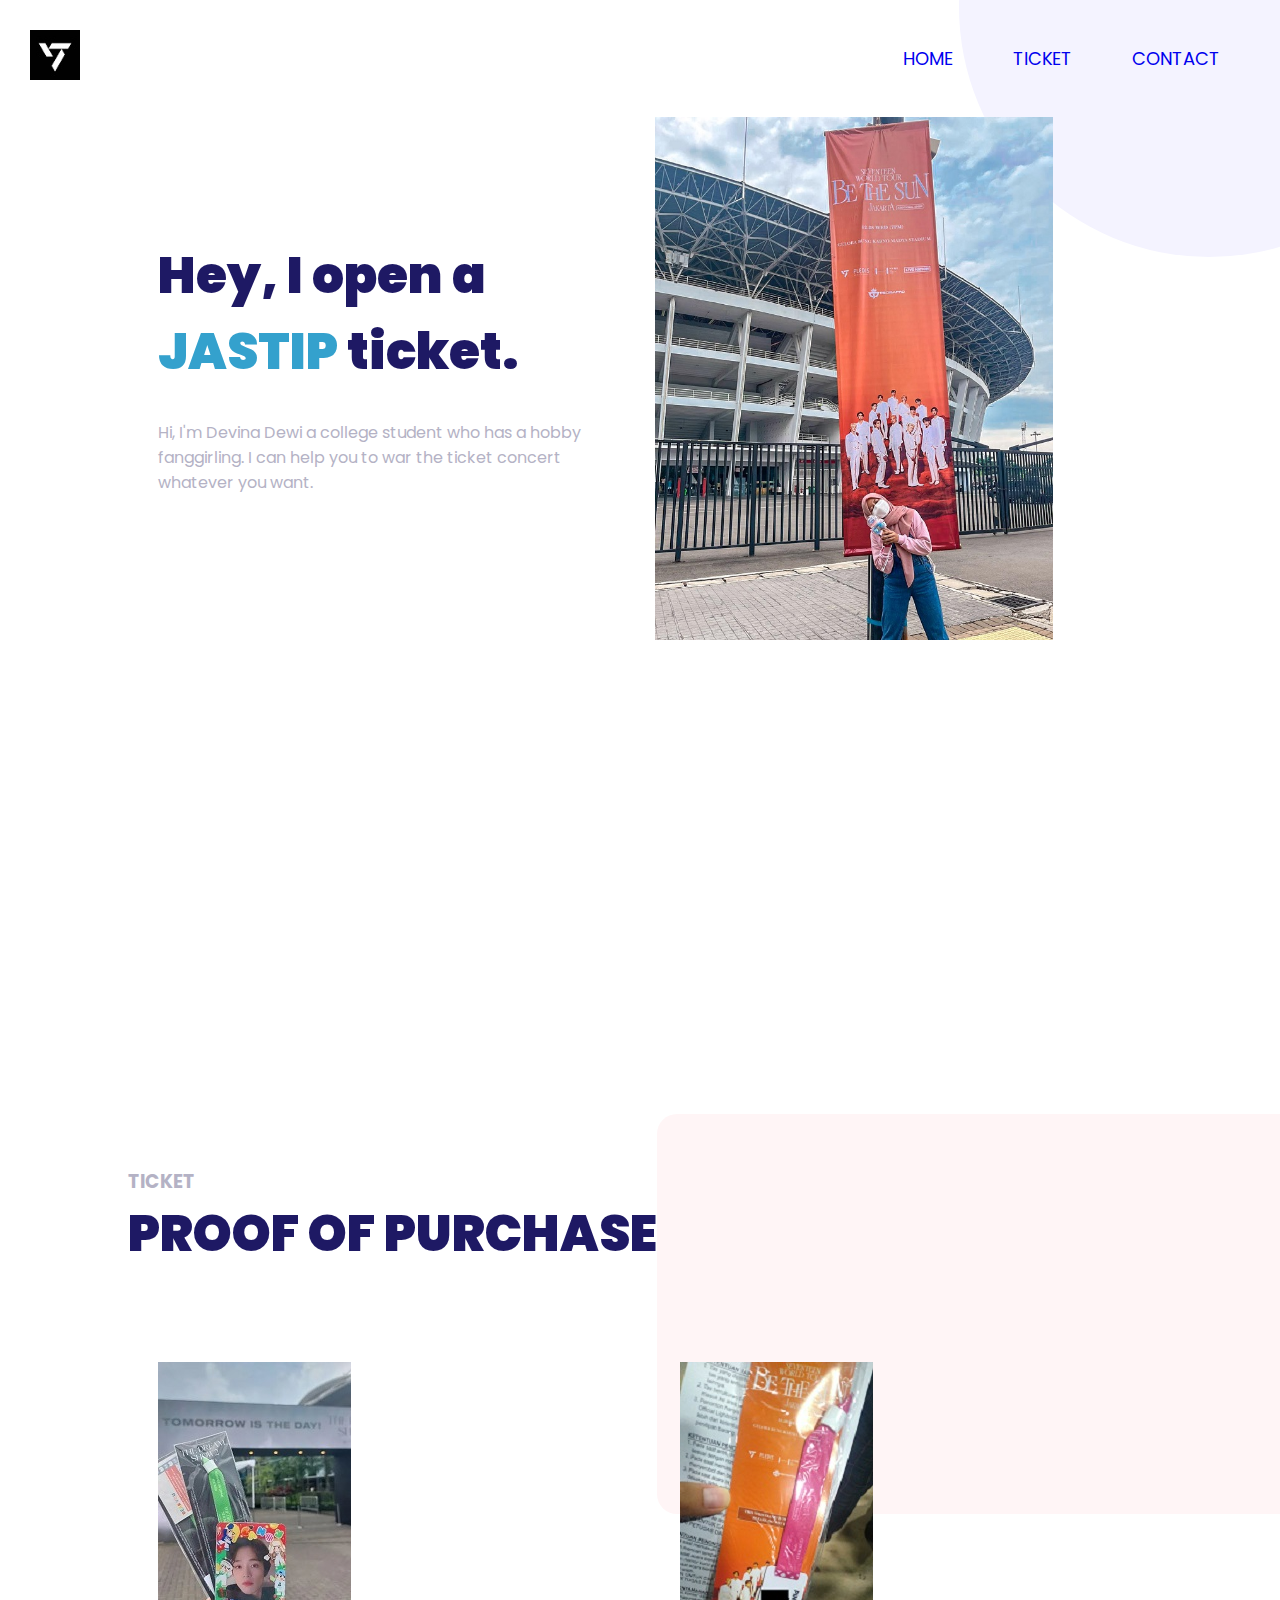
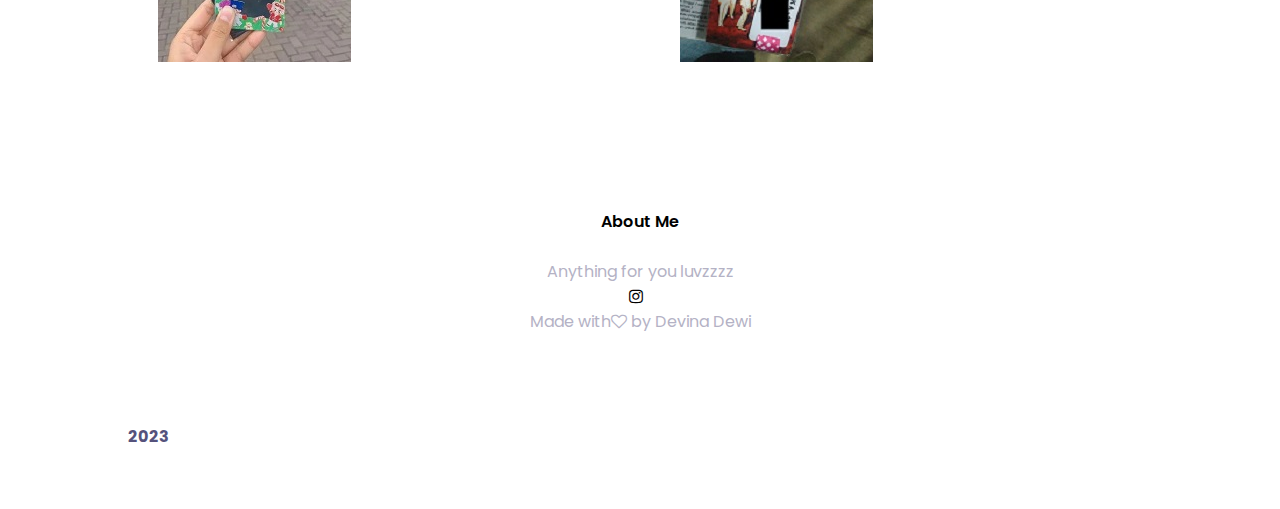
<file: index.html>
<!DOCTYPE html>
<html lang="en">
<head>
    <meta charset="UTF-8">
    <meta http-equiv="X-UA-Compatible" content="IE=edge">
    <meta name="viewport" content="width=device-width, initial-scale=1.0">
    <title>Vin's JASTIP</title>

    <!-- Font Awesome Cdn -->
    <link rel="stylesheet" href="https://stackpath.bootstrapcdn.com/font-awesome/4.7.0/css/font-awesome.min.css">

    <!-- Custom Css -->
    <link rel="stylesheet" href="./style.css">
    <link rel="stylesheet" href="./mobile.css">

</head>
<body>

    <nav class="navbar">
        <div class="brand">
            <img src="./img/logo1.jpg" alt="" class="logo">
        </div>
        <div class="nav-list">
            <ul>
                <li><a href="index.html">HOME</a></li>
                <li><a href="ticket.html">TICKET</a></li>
                <li><a href="contact me.html">CONTACT</a></li>
            </ul>
        </div>
        
       
    </nav>
    <div class="toggle-btn">
        <i class="fa fa-bars"></i>
    </div>

    <!-- Header -->
    <header class="header container">
        <div class="circle"></div>
        <div class="row hero">
            <div class="col col-1">
                <h1>Hey, I open a <span class="highlight">JASTIP</span> ticket. </h1>
                <p>Hi, I'm Devina Dewi a college student who has a hobby fanggirling.
                    I can help you to war the ticket concert whatever you want.</p>
         </div>
            <div class="col col-2">
                <div class="hero-img">
                    <img src="./img/meeee.jpg" alt="">
                </div>
            </div>
        </div>
    </header>

    <!-- Portfolio -->
    <section class="portfolio container">
        <div class="rect-bg"></div>
        <div class="title">
            <h3>TICKET</h3>
            <div class="ctn-title">
                <h1>PROOF OF PURCHASE</h1>
            </div>
        </div>
        <div class="grid-wrapper">
            <div class="grid-box">
                <img src="./img/TDS.jpg" alt="">
            </div>
            <div class="grid-box">
                <img src="./img/BeTS.jpeg" alt=""> 
            </div>
        </div>
    </section>

    <!-- Footer -->
    <section class="footer">
        <h4>About Me</h4> 
        <p>Anything for you luvzzzz</p>
        <div class="icons">
         <i class="fa fa-instagram"></i>
         <i class="fa fa-whataApp"></i>
         <i class="fa fa-Telegram"></i>
        </div>
        <p>Made with<i class="fa fa-heart-o"></i> by Devina Dewi</p>
     </section>
 
     <div class="copyright container">
         <p>2023</p>
     </div>
 
    
    <script>
        let togglebtn = document.querySelector('.toggle-btn')
        let navbar = document.querySelector('.navbar')

        togglebtn.addEventListener('click', ()=>{
            navbar.classList.toggle('mobile-nav')
        } )
    </script>
</body>
</html>
</file>
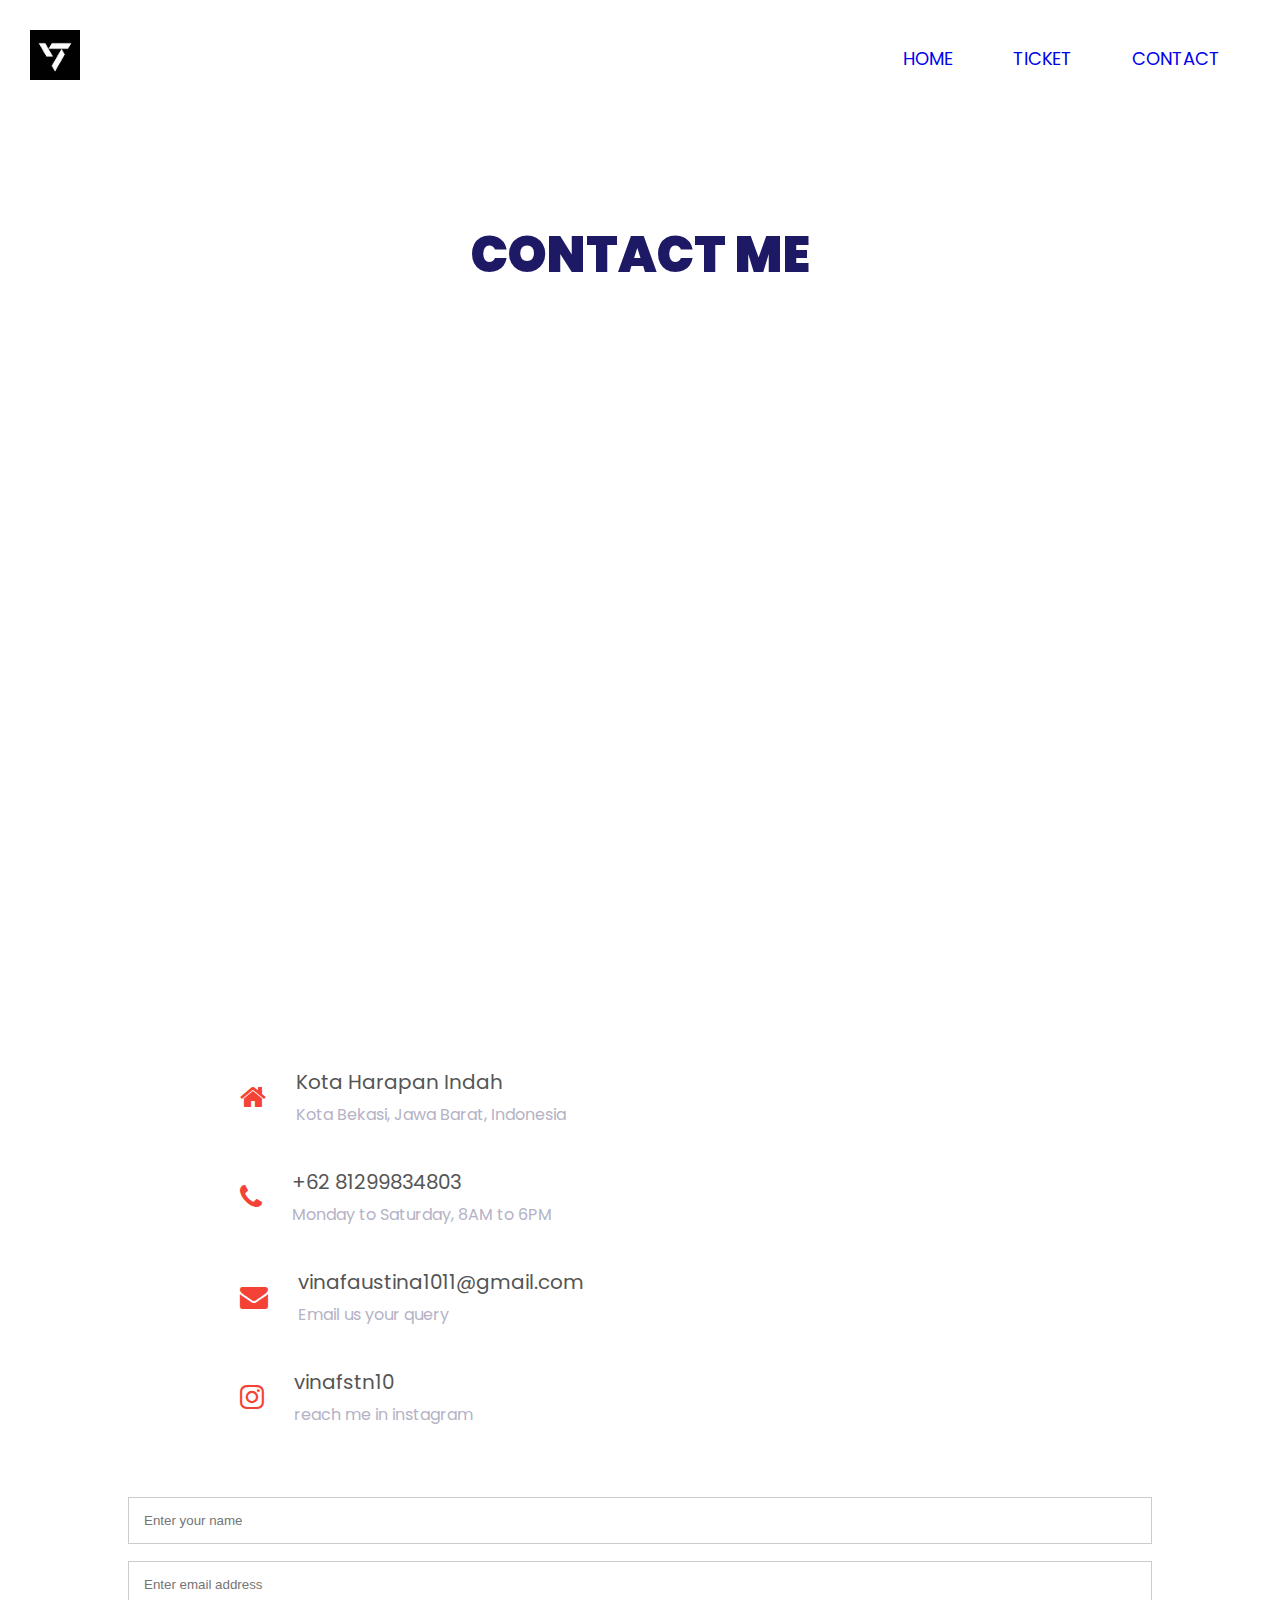
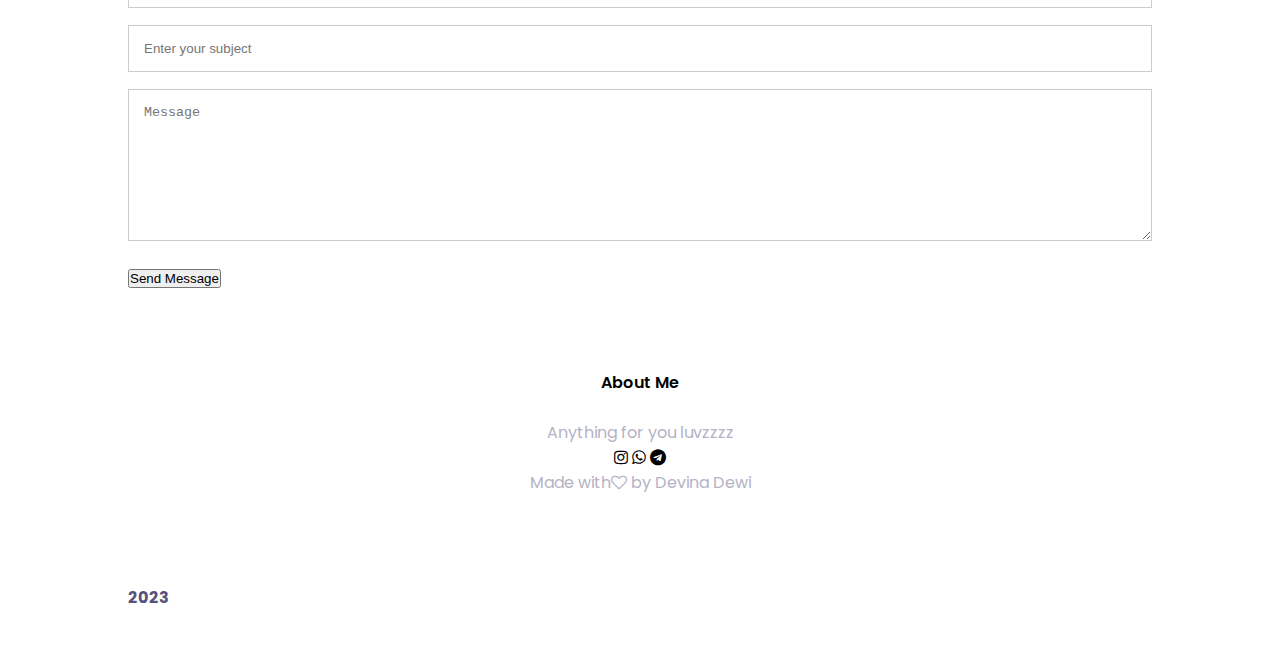
<file: contact me.html>
<!DOCTYPE html>
<html lang="en">
<head>
    <meta charset="UTF-8">
    <meta http-equiv="X-UA-Compatible" content="IE=edge">
    <meta name="viewport" content="width=device-width, initial-scale=1.0">
    <title>Vin's JASTIP</title>

    <!-- Font Awesome Cdn -->
    <link rel="stylesheet" href="https://stackpath.bootstrapcdn.com/font-awesome/4.7.0/css/font-awesome.min.css">

    <!-- Custom Css -->
    <link rel="stylesheet" href="./style.css">
    <link rel="stylesheet" href="./mobile.css">

</head>
<body>
<section class="sub-header">
    <nav class="navbar">
        <div class="brand">
            <img src="./img/logo1.jpg" alt="" class="logo">
        </div>
        <div class="nav-list">
            <ul>
                <li><a href="index.html">HOME</a></li>
                <li><a href="ticket.html">TICKET</a></li>
                <li><a href="contact me.html">CONTACT</a></li>
            </ul>
        </div>
    </nav>
    <div class="toggle-btn">
        <i class="fa fa-bars"></i>
    </div>
    <h1>CONTACT ME</h1>
</section>
<section class="location">
    <iframe src="https://www.google.com/maps/embed?pb=!1m18!1m12!1m3!1d3966.676649366315!2d106.98391810000004!3d-6.174027599999992!2m3!1f0!2f0!3f0!3m2!1i1024!2i768!4f13.1!3m3!1m2!1s0x2e698bca6fefe3bf%3A0x5f3620ba1bb4050f!2sJl.%20Cempaka%20Indah%20XIII%2C%20RW.017%2C%20Pejuang%2C%20Kecamatan%20Medan%20Satria%2C%20Kota%20Bks%2C%20Jawa%20Barat%2017131!5e0!3m2!1sen!2sid!4v1685944706100!5m2!1sen!2sid" width="600" height="450" style="border:0;" allowfullscreen="" loading="lazy" referrerpolicy="no-referrer-when-downgrade"></iframe>
</section>       
<section class="contact-us">
    
    <div class="row">
        <div class="contact-col">
            <div>
                <i class="fa fa-home"></i>
                <span>
                    <h5>Kota Harapan Indah</h5>
                    <p>Kota Bekasi, Jawa Barat, Indonesia</p>
                </span>
            </div>
            <div>
                <a href="https://api.whatsapp.com/send/?phone=6281299834803&text&type=phone_number&app_absent=0" class="fa fa-phone"></a>
                <span>
                    <h5>+62 81299834803</h5>
                    <p>Monday to Saturday, 8AM to 6PM</p>
                </span>
            </div>
            <div>
                <i class="fa fa-envelope"></i>
                <span>
                    <h5>vinafaustina1011@gmail.com</h5>
                    <p>Email us your query</p>
                </span>
            </div>
            <div>
                <a href="https://instagram.com/vinafstn10?igshid=MzNlNGNkZWQ4Mg==" class="fa fa-instagram"></a>
                <span>
                    <h5>vinafstn10</h5>
                    <p>reach me in instagram</p>
                </span>
            </div>
        </div>
    </div>
    <div class="contact-col">
        <form actions="" method="post">
            <input type="text" id="name" placeholder="Enter your name" required>
            <input type="email" id="email" placeholder="Enter email address" required>
            <input type="text" id="subject" placeholder="Enter your subject" required>
            <textarea rows="8" id="message" placeholder="Message" required></textarea>
            <button type="submit" class="hero-btn red-btn">Send Message</button>
        </form>
    </div>
</section>
</nav>
<div class="toggle-btn">
    <i class="fa fa-bars"></i>
</div>  
    <!-- Footer -->
    <section class="footer">
       <h4>About Me</h4> 
       <p>Anything for you luvzzzz</p>
       <div class="social-icons">
            <i class="fa fa-instagram"></i>
            <i class="fa fa-whatsapp"></i>
            <i class="fa fa-telegram"></i>
    </div>
       <p>Made with<i class="fa fa-heart-o"></i> by Devina Dewi</p>
    </section>

    <div class="copyright container">
        <p>2023</p>
    </div>
 
    
    <script>
        let togglebtn = document.querySelector('.toggle-btn')
        let navbar = document.querySelector('.navbar')

        togglebtn.addEventListener('click', ()=>{
            navbar.classList.toggle('mobile-nav')
        } )
    </script>

    
</body>
</html>
</file>
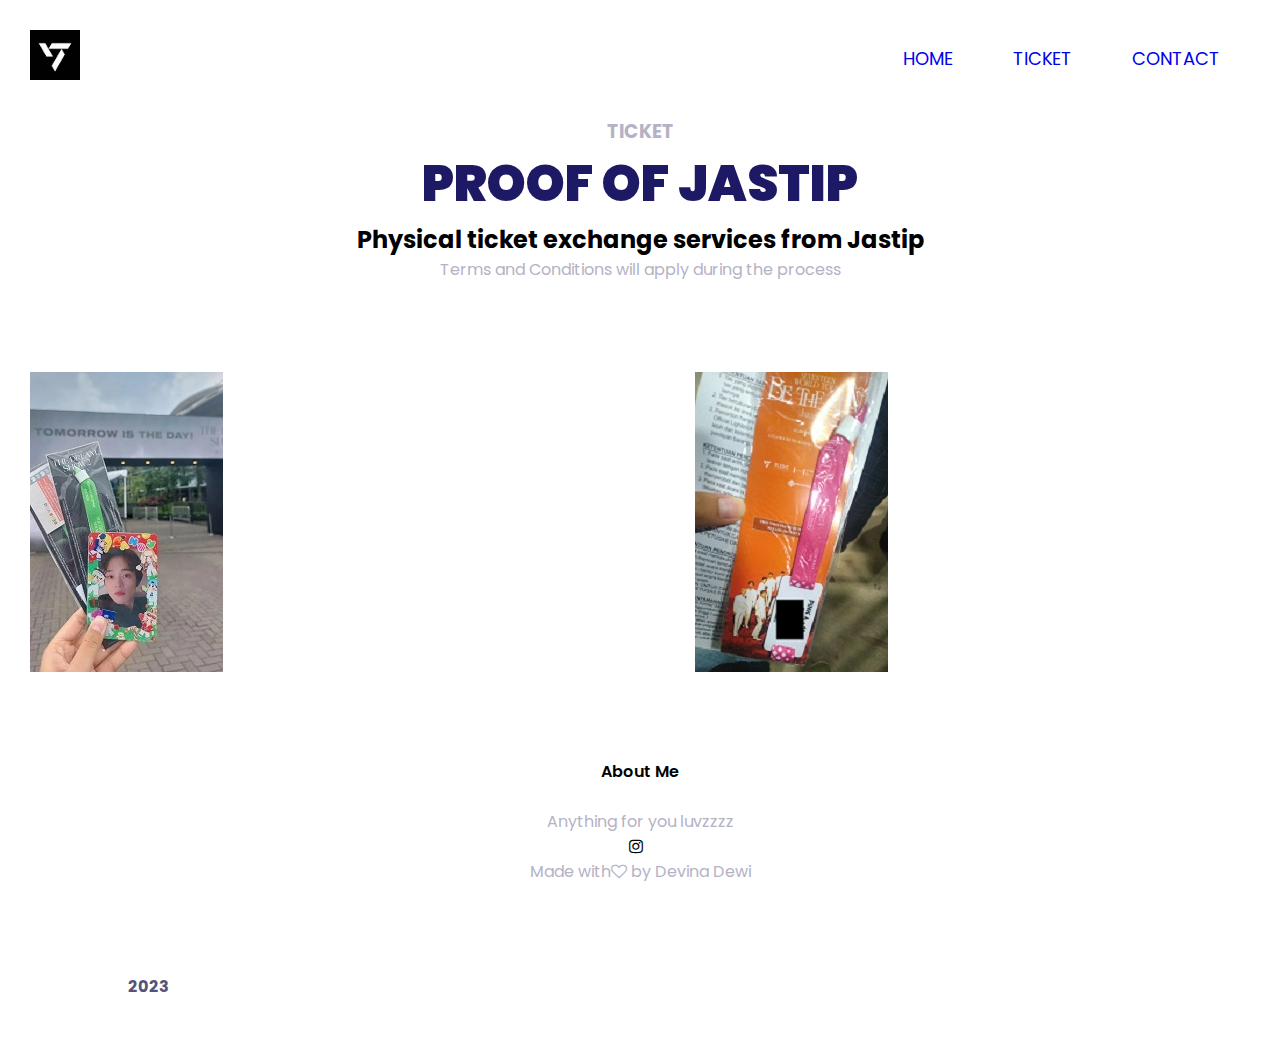
<file: ticket.html>
<!DOCTYPE html>
<html lang="en">
<head>
    <meta charset="UTF-8">
    <meta http-equiv="X-UA-Compatible" content="IE=edge">
    <meta name="viewport" content="width=device-width, initial-scale=1.0">
    <title>Vin's JASTIP</title>

    <!-- Font Awesome Cdn -->
    <link rel="stylesheet" href="https://stackpath.bootstrapcdn.com/font-awesome/4.7.0/css/font-awesome.min.css">

    <!-- Custom Css -->
    <link rel="stylesheet" href="./style.css">
    <link rel="stylesheet" href="./mobile.css">

</head>
<body>

    <nav class="navbar">
        <div class="brand">
            <img src="./img/logo1.jpg" alt="" class="logo">
        </div>
        <div class="nav-list">
            <ul>
                <li><a href="index.html">HOME</a></li>
                <li><a href="ticket.html">TICKET</a></li>
                <li><a href="contact me.html">CONTACT</a></li>
            </ul>
        </div>
       
    </nav>
    <div class="toggle-btn">
        <i class="fa fa-bars"></i>
    </div>


    <!-- Portfolio -->
    <section id="about" class="about">
        <div class="title">
            <h3>TICKET</h3>
            <div class="ctn-title">
                <h1>PROOF OF JASTIP</h1>
                <h2>Physical ticket exchange services from Jastip </h2>
                <p>Terms and Conditions will apply during the process</p>
            </div>
        </div>
        <div class="grid-wrapper">
            <div class="grid-box">
                <img src="./img/TDS.jpg" alt="">
            </div>
            <div class="grid-box">
                <img src="./img/BeTS.jpeg" alt=""> 
            </div>
        </div>
    </section>

    <!-- Footer -->
    <section class="footer">
       <h4>About Me</h4> 
       <p>Anything for you luvzzzz</p>
       <div class="icons">
        <i class="fa fa-instagram"></i>
        <i class="fa fa-whataApp"></i>
        <i class="fa fa-Telegram"></i>
       </div>
       <p>Made with<i class="fa fa-heart-o"></i> by Devina Dewi</p>
    </section>

    <div class="copyright container">
        <p>2023</p>
    </div>
 
    
    <script>
        let togglebtn = document.querySelector('.toggle-btn')
        let navbar = document.querySelector('.navbar')

        togglebtn.addEventListener('click', ()=>{
            navbar.classList.toggle('mobile-nav')
        } )
    </script>
</body>
</html>
</file>
<file: style.css>
@import url('https://fonts.googleapis.com/css2?family=Poppins:wght@300&display=swap');


/* Global Styling */
* {
    margin: 0;
    padding: 0;
    box-sizing: border-box;
}

body,html {
    font-family: 'Poppins', arial;
    overflow-x: hidden;
}
:root {
    --h1 :#1e1964;
    --blue : #34A1CD;
    --dark-purple : #55527C;
    --grey : #B4B2C5;
    --pink :  #EA4C89;
    --circle : #F4F3FF;
    --light-pink : #FFF5F6;
    
}
li {
    list-style: none;
}
li:hover {
    font-size: 20px;
    font-weight: bold;
    transform: scale(1.2);
}
h1 {
    font-size: 50px;
    color: var(--h1);
    font-weight: 900;
}
h3 {
    color: var(--grey);
}
p {
    font-size: 16px;
    color: var(--grey);
}
a {
    text-decoration: none;
}
.ctn {
    width: 100px;
    padding: 8px 12px;
    background: var(--h1);
    color: whitesmoke;
    border-radius: 5px;
    text-align: center;
}
.ctn:hover {
    background: white;
    border: 1px solid var(--h1);
    color: var(--h1);
    font-weight: bold;
}

.container{
    width: 80%;
    margin: 60px auto;
}
.row {
    display: flex;
    justify-content: center;
}
.col {
    display: flex;
    justify-content: center;
}
.highlight {
    color: var(--blue);
}
.circle {
    width: 500px;
    height: 500px;
    background: var(--circle);
    position: absolute;
    top: -40%;
    right: -30%;
    border-radius: 50%;
    z-index: -1;
}


/* Navbar */
.navbar {
    width: 100%;
    padding: 30px;
    display: flex;
    align-items: center;
    justify-content:space-between ;
    position: relative;
}
.toggle-btn i {
    font-size: 30px;
    color: var(--dark-purple);
    position: absolute;
    top: 20px;
    right: 20px;
    display: none;
}
.navbar .nav-list ul ,.social-icons ul{
    display: flex;
}
.nav-list ul li, .social-icons ul li {
    margin: 0px 30px;
    color: var(--dark-purple);
    font-size: 18px;
    cursor: pointer;
}

.social-icons ul li:hover {
    transform: scale(1.4);
}
.logo {
    width: 50px;
}

/* Header */
.header {
    margin-top: 0px;
    height: 100vh;
    position: relative;
}
.header .col-1 {
    width: 100%;
    flex-direction: column;
    padding: 30px;
}
.header .col-2 {
    width: 100%;
}
.header .col-2  img {
    max-width: 80%;
}
.header p {
 margin: 30px auto;
}

/* Skills */
.title {
    text-align: center;
    margin-bottom: 60px;
}
.grid-wrapper {
    display: grid;
    grid-template-columns:repeat(auto-fit, minmax(400px, auto));
    grid-gap: 50px;
}
.icon-title{
    display: flex;
    align-items: center;
    margin-bottom: 20px;
}
.icon-title img {
    margin-right: 20px;
}
.icon-title h2 {
    font-size: 20px;
    color: var(--h1);
}
.grid-box .highlight {
    color: var(--dark-purple);
    font-weight: bold;
}
.grid-box {
    padding: 30px;
}
.skills .grid-box:hover {
    box-shadow: 0px 0px 30px #0000002f;
    border-radius: 20px;
}

/* Portfolio */
.portfolio {
    margin-top: 150px;
    position: relative;
}
.portfolio .title {
    text-align: left;
}
.portfolio .title .ctn-title {
    display: flex;
    width: 100%;
    justify-content: space-between;
    align-items: center;
}
.ctn-title h4 {
    color: var(--dark-purple);
    cursor: pointer;
}
.ctn-title .highlight {
    color: var(--pink);
}
.portfolio .grid-wrapper{
    grid-template-columns: repeat(auto-fit, minmax(300px, auto));
    grid-gap: 20px;
}
.rect-bg {
    width: 700px;
    height: 400px;
    background: var(--light-pink);
    position: absolute;
    top: -10%;
    right: -20%;
    z-index: -1;
    border-radius: 20px;
}

.portfolio .grid-box{
    position: relative;
}
.hover {
    position: absolute;
    top: 15%;
    left: 15%;
    width: 60%;
    height: 60%;
    background: var(--dark-purple);
    display: flex;
    align-items: center;
    justify-content: space-around;
    flex-direction: column;
    color: whitesmoke;
    border-radius: 10px;
    transform: scaleX(0);
    transition: transform 0.5s ease;
    
}
.hover .highlight {
    color: var(--pink);
}

.portfolio .grid-box:hover .hover {
    transform: scaleX(1);
}


/* Footer */

.footer{
    width: 100%;
    text-align: center;
    padding: 30px 0;
}
.footer h4{
    margin-bottom: 25px;
    margin-top: 20px;
    font-weight: 600;
}
.contact .container {
    margin-top: 80px;
    text-align: center;
    background: #E9F9FF;
    padding: 60px;
    border-radius: 20px;
}
.contact .container h3 {
    margin: 40px 0px;
}
.contact .fa {
    margin-right: 30px;
    font-size: 30px;
    color: var(--blue);
}
.contact .quick-links {
    display: flex;
    align-items: center;
    justify-content: space-between;
}
.contact .quick-links ul {
    display: flex;
}
.contact .quick-links ul li {
    margin: 0px 20px;
    color: var(--dark-purple);
    font-weight: bold;
    cursor: pointer;
}
.copyright p{
    color: var(--dark-purple);
    font-weight: bold;
}
.sub-header{
    .navbar {
        width: 100%;
        padding: 30px;
        display: flex;
        align-items: center;
        justify-content:space-between ;
        position: relative;
    }
    .logo {
        width: 50px;
    }
    height: 50vh;
    width: 100%;
    text-align: center;
}
.sub-header h1{
    margin-top: 100px;
}

.contact-us{
    width: 80%;
    margin: auto;
}

.contact-col{
    flex-basis: 80%;
    margin-bottom: 30px;
}

.contact-col div{
    display: flex;
    align-items: center;
    margin-bottom: 40px;
}

.contact-col div .fa{
    font-size: 28px;
    color: #f44336;
    margin: 10px;
    margin-right: 30px;
}

.contact-col div p{
    padding: 0;
}

.contact-col div h5{
    font-size: 20px;
    margin-bottom: 5px;
    color: #555;
    font-weight: 400;
}

.contact-col input, .contact-col textarea{
    width: 100%;
    padding: 15px;
    margin-bottom: 17px;
    outline: none;
    border: 1px solid #ccc;
}

.location{
    width: 80%;
    margin: auto;
    padding: 80px 0;
}
.location iframe{
    width: 100%;
}
.wrapper
  .wrapper form.disabled{
    pointer-events: none;
    opacity: 0.7;
  }
  form .dbl-field{
    display: flex;
    align-items: center;
    margin-bottom: px;
    justify-content: space-between;
  }
  .dbl-field .field{
    height: 50px;
    display: fixed;
    position: relative;
    width: 100%;
  }
  .wrapper form i{
    position: absolute;
    top: 50%;
    left: 18px;
    color: #ccc;
    font-size: 17px;
    pointer-events: none;
    transform: translateY(-50%);
  }
  form .field input,
  form .message textarea{
    width: 100%;
    height: 100%;
    outline: none;
    padding: 0 18px 0 48px;
    font-size: 16px;
    border-radius: 5px;
    border: 1px solid #ccc;
  }
  
  .field input::placeholder,
  .message textarea::placeholder{
    color: #ccc;
  }
  .field input:focus,
  .message textarea:focus{
    padding-left: 47px;
    border: 2px solid #0D6EFD;
  }
  .field input:focus ~ i,
  .message textarea:focus ~ i{
    color: #0D6EFD;
  }
  form .message{
    position: relative;
  }
  form .message i{
    top: 30px;
    font-size: 20px;
  }
  form .message textarea{
    min-height: 130px;
    max-height: 230px;
    max-width: 100%;
    min-width: 100%;
    padding: 15px 20px 0 48px;
  }
  form .message textarea::-webkit-scrollbar{
    width: 0px;
  }
  .message textarea:focus{
    padding-top: 14px;
  }
  form .button-area{
    margin: 25px 0;
    display: flex;
    align-items: center;
  }
  .button-area button{
    color: #fff;
    border: none;
    outline: none;
    font-size: 18px;
    cursor: pointer;
    border-radius: 5px;
    padding: 13px 25px;
    background: #0D6EFD;
    transition: background 0.3s ease;
  }
  .button-area button:hover{
    background: #025ce3;
  }
  .button-area span{
    font-size: 17px;
    margin-left: 30px;
    display: none;
  }
  @media (max-width: 600px){
    .wrapper header{
      text-align: center;
    }
    .wrapper form{
      margin: 35px 20px;
    }
    form .dbl-field{
      flex-direction: column;
      margin-bottom: 0px;
    }
    form .dbl-field .field{
      width: 100%;
      height: 45px;
      margin-bottom: 20px;
    }
    form .message textarea{
      resize: none;
    }
    form .button-area{
      margin-top: 20px;
      flex-direction: column;
    }
    .button-area button{
      width: 100%;
      padding: 11px 0;
      font-size: 16px;
    }
    .button-area span{
      margin: 20px 0 0;
      text-align: center;
    }
  }
</file>
<file: mobile.css>
@media only screen and (max-width : 700px){
    h1 {
        font-size: 35px;
    }

    /* Navbar */
    .toggle-btn i {
        display: block;
    }
    .brand img {
        position: absolute;
        top: 20px;
        left: 20px;
        width: 20px;
    }
    .navbar {
        background:  #E9F9FF;
        height: 100vh;
        flex-direction: column;
        display: none;
    }
    .mobile-nav {
        display: flex;
    }
    .nav-list ul {
        flex-direction: column;
    }
    .nav-list ul li {
        margin-top: 30px;
    }
    
    .header {
        height: 100%;
        margin-top: 120px;
    }
    .header .row {
        flex-direction: column;
    }
    .header .col-1 {
        padding: 20px;
    }
    .header .col-2  img{
        max-width: 90%;
    }
    .grid-wrapper {
     grid-template-columns:repeat(auto-fit, minmax(300px, auto));
    }
    .grid-box {
        padding: 10px;
    }
    .skills {
        height: 100%;
    }
    .portfolio .title .ctn-title {
        flex-direction: column;
        text-align: left;
    }
    
.contact .container {
    padding: 10px;
    padding-bottom: 20px;
}
.contact .container h1 {
    font-size: 20px;
}
.contact .quick-links{
    flex-direction: column;
}
.contact .quick-links img {
   width: 50px;
}
.contact .quick-links ul li {
    margin: 0px 5px;
}
.copyright p{
    font-size: 12px;
}  
}
</file>
